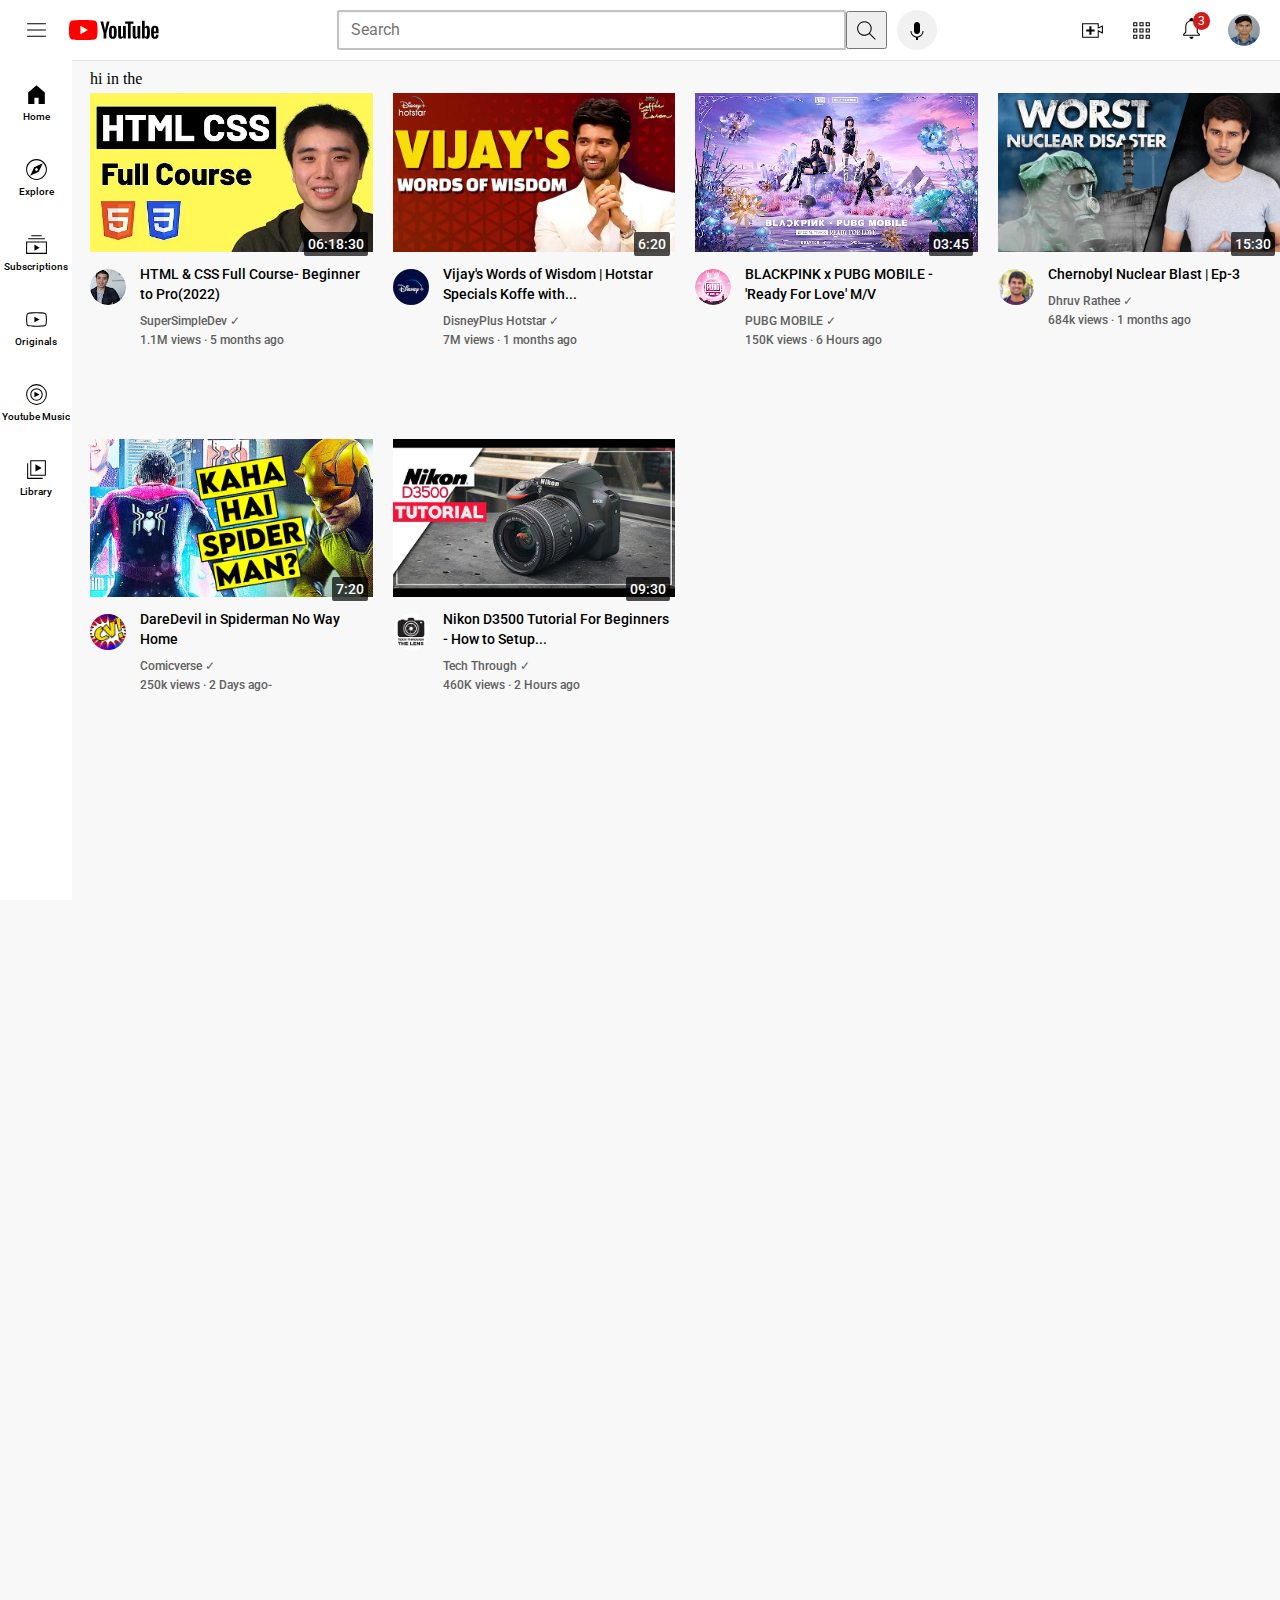
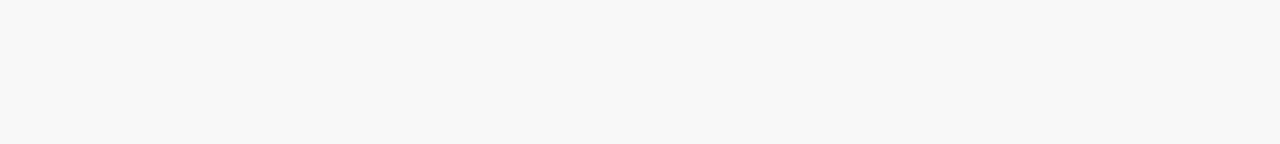
<file: index.html>
<!DOCTYPE html>
<html>
        <head>
        <title>Youtube Clone</title>
        <link rel="preconnect" href="https://fonts.googleapis.com">
        <link rel="preconnect" href="https://fonts.gstatic.com" crossorigin>
        <link href="https://fonts.googleapis.com/css2?family=Roboto:wght@400;500&display=swap" rel="stylesheet">
        <link rel="stylesheet" href="yt.css">
        <link rel="stylesheet" href="header.css">  
        
</head>
    <body style="padding-bottom: 1000px;">
        <div>hi in the</div>
                    <div class="header">
                        <div class="left-section">
                            <img src="ICONS/hamburger-menu.svg" class="hamburger-menu">  
                            <img src="ICONS/youtube-logo.svg" class="yt-logo">
                        </div>
                        <div class="middle-section">
                            <input class="search-bar" type="text" placeholder="Search">
                            <button class="search-button" >
                                <img src="ICONS/search.svg" class="search-icon">
                                <div class="tooltip">Search</div>
                            </button>
                            <button class="voice-search-button">
                                <img src="ICONS/voice-search-icon.svg" class="voice-search-icon">
                                <div class="tooltip">Voice Search</div>
                            </button>
                        </div>
                        <div class="right-section">
                            <img src="ICONS/upload.svg" class="upload-icon">
                            <div class="tooltip">Upload</div>
                            <img src="ICONS/youtube-apps.svg" class="youtube-apps-icon">
                            <div class="tooltip">Youtube Apps</div>
                            <div class="notification-icon">
                                <img src="ICONS/notifications.svg" class="youtube-notifications-icon"> 
                                <div class="tooltip">Notifications</div>
                            <div class="notification-count">3</div>
                            </div>
                            <img src="ICONS/mychannel.jpg" class="mychannel">
                            <div class="tooltip">My Channel</div>
                        </div>
                    </div>
                    <div class="side-bar">
                        <div class="sidebar-link">
                            <img src="ICONS/home.svg" id="yt-home">
                            <div>Home</div>
                        </div>
                        <div class="sidebar-link">
                            <img src="ICONS/explore.svg" id="yt-explore"> 
                            <div>Explore</div>
                        </div>
                        <div class="sidebar-link">
                            <img src="ICONS/subscriptions.svg" id="yt-subscription">
                            <div>Subscriptions</div> 
                        </div>
                        <div class="sidebar-link">
                            <img src="ICONS/originals.svg" id="yt-originals">
                            <div>Originals</div>
                        </div>
                        <div class="sidebar-link">
                            <img src="ICONS/youtube-music.svg" id="yt-music">
                            <div>Youtube Music</div>
                        </div>
                        <div class="sidebar-link">
                            <img src="ICONS/library.svg" id="yt-library">
                            <div>Library</div>
                        </div>
                    </div>

        <div class="home-grid">
                    <div class="video-preview">
                        <div class="top">
                            <img src="img/nail.webp" class="nail">
                            <div class="time"> 06:18:30</div>
                        </div>
                        <div class="video-info">
                            <div class="image">
                                <img class="pfp" src="img/th1.jpg">
                            </div>
                                <div class="nest">
                                    <p class="title">
                                        HTML & CSS Full Course- Beginner to Pro(2022)
                                    </p>
                                    <p class="author">
                                        SuperSimpleDev &#10003;
                                    </p>    
                                    <p class="meta">
                                        1.1M views &#183; 5 months ago
                                    </p>
                            </div>
                        </div>
                    </div>

                    <div class="video-preview">
                        <div class="top">
                            <img src="img/yt1.webp" class="nail">
                            <div class="time">6:20</div>
                        </div>
                        <div class="video-info">
                            <div class="image">
                                <img src="img/th2.jpg" class="pfp">
                            </div>
                                <div class="nest">
                                    <p class="title">
                                        Vijay's Words of Wisdom | Hotstar Specials Koffe with...
                                    </p>
                                    <p class="author">
                                        DisneyPlus Hotstar &#10003;
                                    </p>    
                                    <p class="meta">
                                        7M views &#183; 1 months ago
                                    </p>
                                </div>
                        </div>
                    </div> 

                    <div class="video-preview">
                        <div class="top">
                            <img src="img/yt2.webp" class="nail">
                            <div class="time"> 03:45</div>
                        </div>
                        <div class="video-info">
                            <div class="image">
                                <img class="pfp" src="img/th3.jpg">
                            </div>
                                <div class="nest">
                                    <p class="title">
                                        BLACKPINK x PUBG MOBILE - 'Ready For Love' M/V
                                    </p>
                                    <p class="author">
                                        PUBG MOBILE &#10003;
                                    </p>    
                                    <p class="meta">
                                        150K views &#183; 6 Hours ago
                                    </p>
                                </div>
                        </div>
                    </div>  
                    <div class="video-preview">
                        <div class="top">
                            <img src="img/yt3.webp" class="nail">
                            <div class="time"> 15:30</div>
                        </div>
                        <div class="video-info">
                            <div class="image">
                                <img class="pfp" src="img/th4.jpg">
                            </div>
                                <div class="nest">
                                    <p class="title">
                                        Chernobyl Nuclear Blast | Ep-3
                                    </p>
                                    <p class="author">
                                        Dhruv Rathee &#10003;
                                    </p>    
                                    <p class="meta">
                                        684k views &#183; 1 months ago
                                    </p>
                                </div>
                            </div>    
                    </div>  
                    <div class="video-preview">
                        <div class="top">
                            <img src="img/yt4.webp" class="nail">
                            <div class="time"> 7:20</div>
                        </div>
                        <div class="video-info">
                            <div class="image">
                                <img class="pfp" src="img/th5.jpg">
                            </div>
                                <div class="nest">
                                    <p class="title">
                                        DareDevil in Spiderman No Way Home
                                    </p>
                                    <p class="author">
                                        Comicverse &#10003;
                                    </p>    
                                    <p class="meta">
                                        250k views &#183; 2 Days ago-
                                    </p>
                                </div>
                        </div>   
                    </div>  
                    <div class="video-preview">
                        <div class="top">
                            <img src="img/yt5.webp" class="nail">
                            <div class="time"> 09:30</div>
                        </div>
                            <div class="video-info">
                                <div class="image">
                                    <img class="pfp" src="img/th6.jpg">
                                </div>
                                    <div class="nest">
                                        <p class="title">
                                            Nikon D3500 Tutorial For Beginners - How to Setup...
                                        </p>
                                        <p class="author">
                                            Tech Through &#10003;
                                        </p>    
                                        <p class="meta">
                                            460K views &#183; 2 Hours ago
                                        </p>
                                    </div>
                            </div>
                    </div>
                </div>
                
    </body>
</html>
</file>
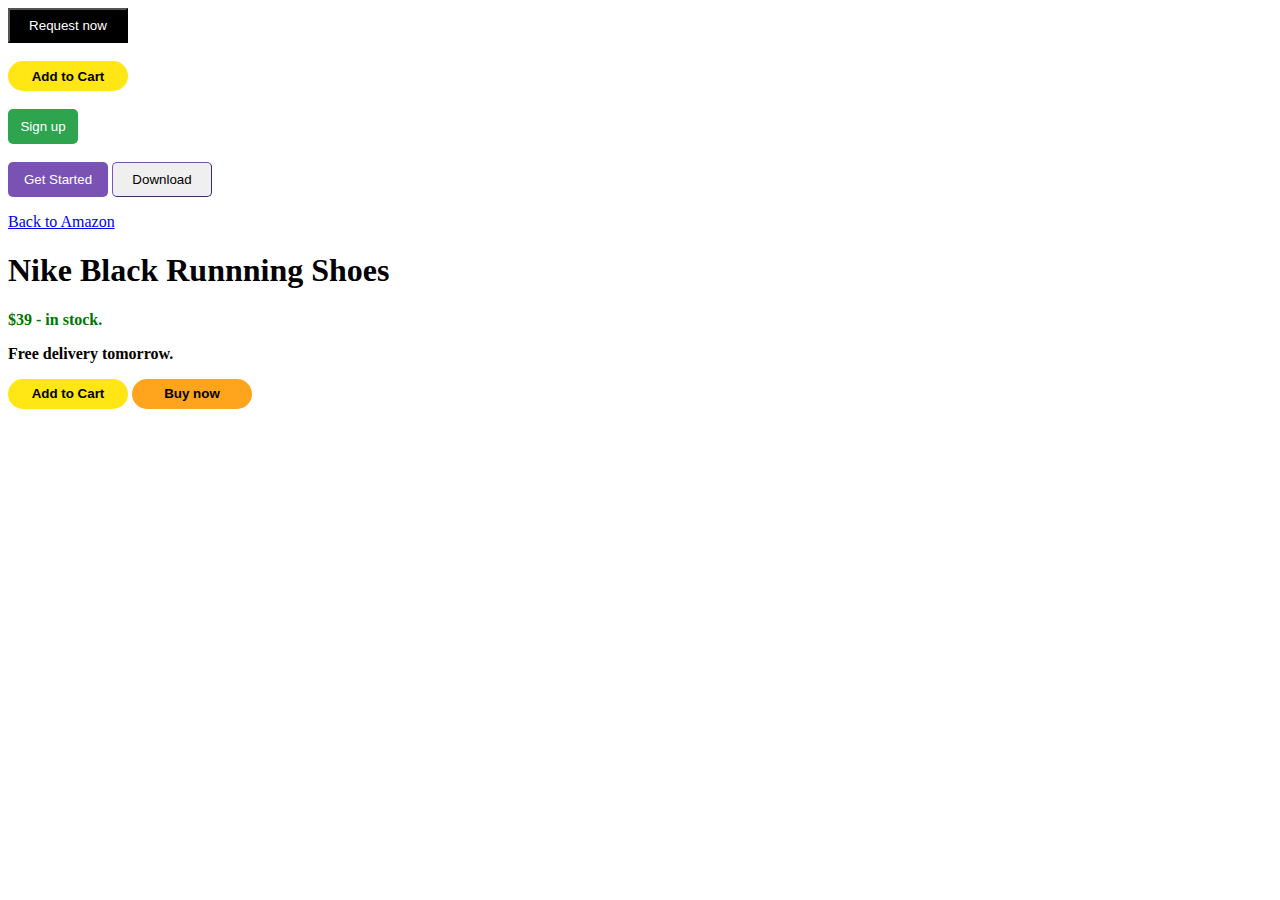
<file: web file/buttons.html>
<html>
<head><link rel="stylesheet" href="c.css">
<title>
    Buttons
</title>

</head>
<body>
<button class="req"> Request now </button>
<br><br>

<button class="cart"> Add to Cart </button>
<br><br>

<button class="sign"> Sign up </button>
<br><br>

<button class="boot"> Get Started</button>
<button class="get">Download </button>

<p> <a href="amazon.com">Back to Amazon</a></p>

<h1>Nike Black Runnning Shoes</h1>
<p class="d">$39 - in stock.</p>
<p style="font-weight: bold;">Free delivery tomorrow.</p>
<button class="cart">Add to Cart</button>
<button class="buy">Buy now</button>
</body>
</html>
</file>
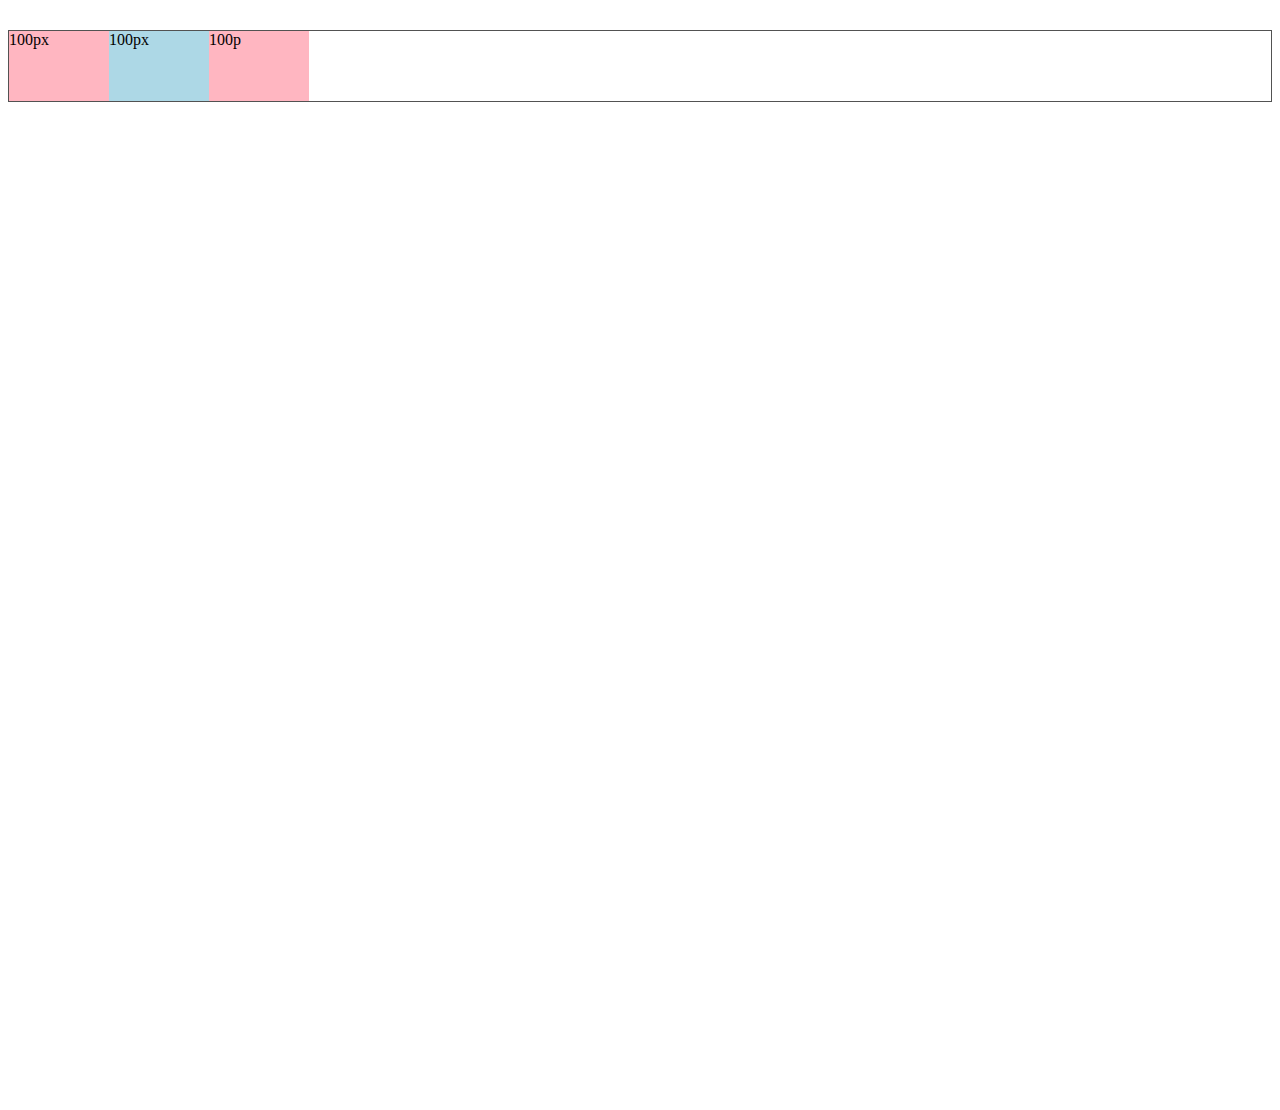
<file: web file/grid.html>
<!DOCTYPE html>
  <html>
  <head>
    <title>
    CSS Grid
    </title>
    <link rel="stylesheet" href="gridd.css">
  </head>
    <body style="padding-bottom:1000px;">

    <div class="flex">
      <div class="one" style="width: 100px;">100px </div>
      <div class="two" style="width: 100px;">100px </div>
      <div class="one" style="width: 100px;">100p </div>
      
    </div>

  
    </body>
  </html>
</file>
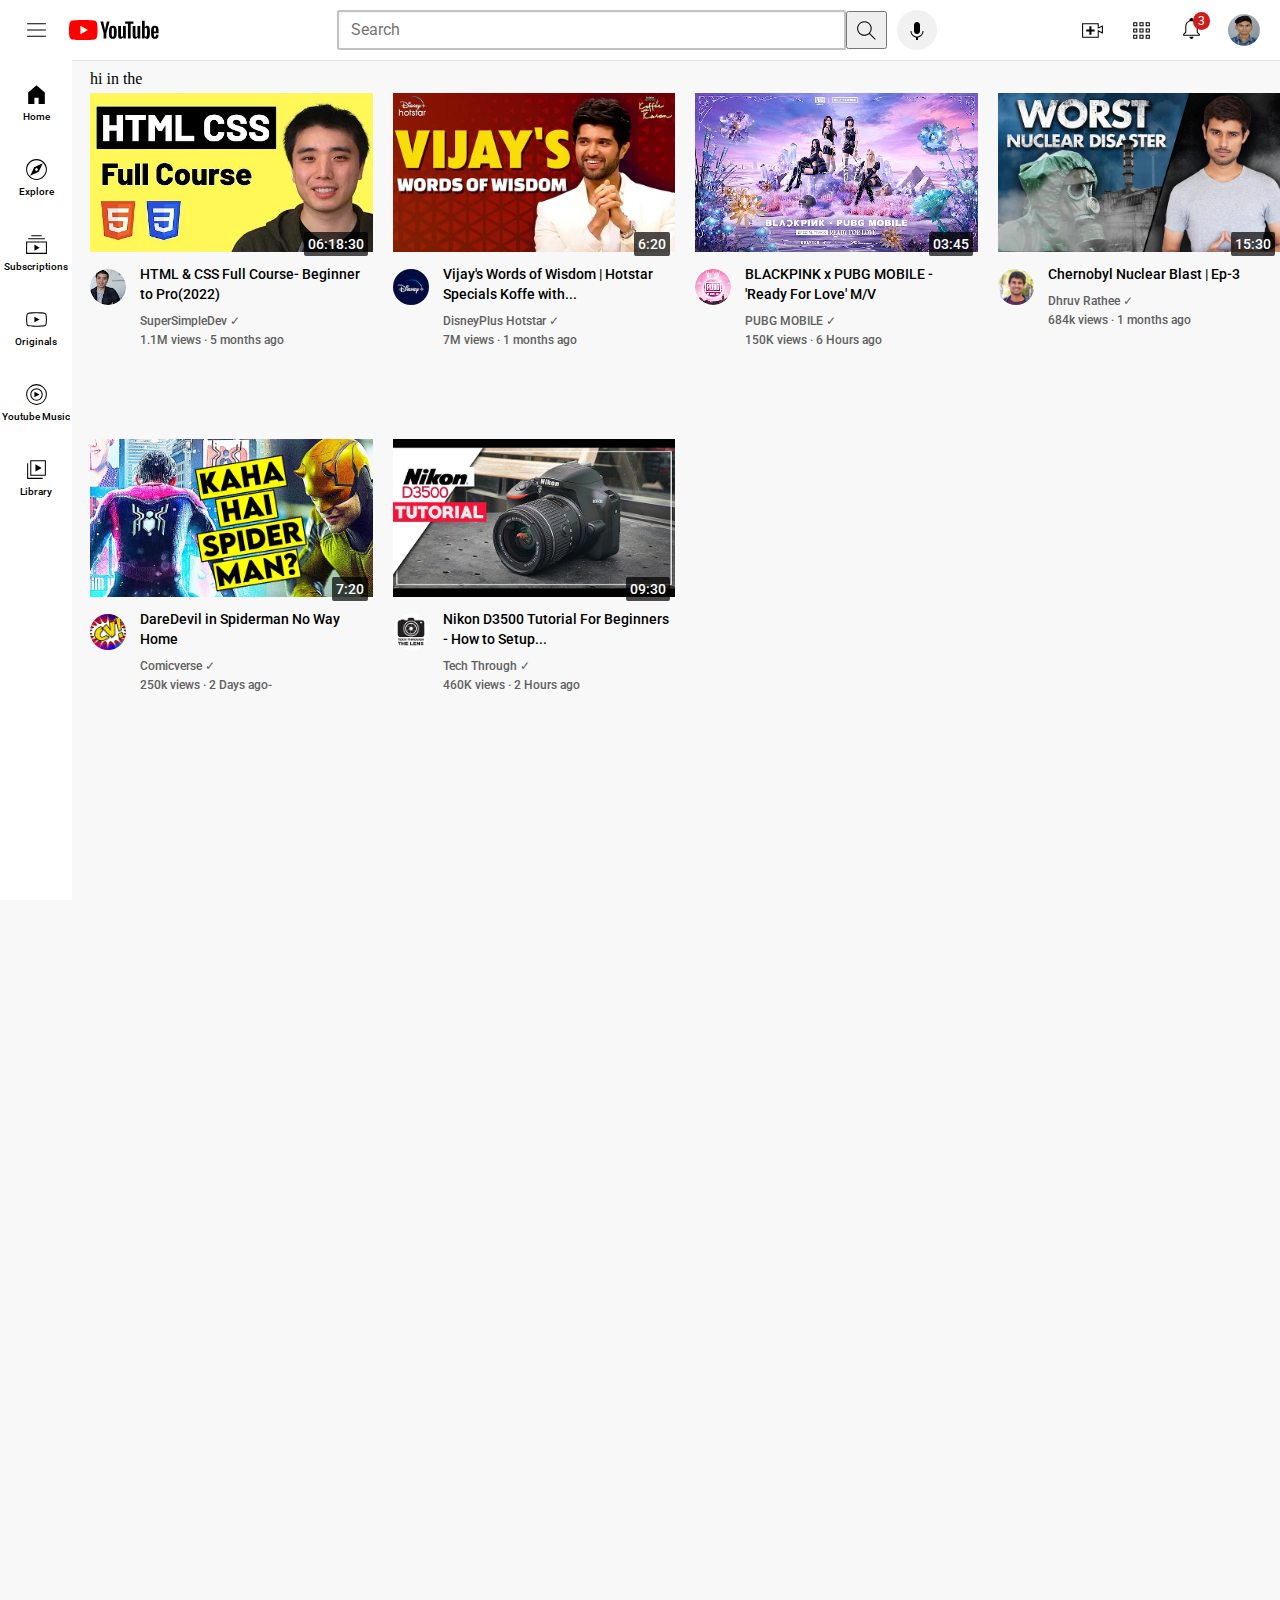
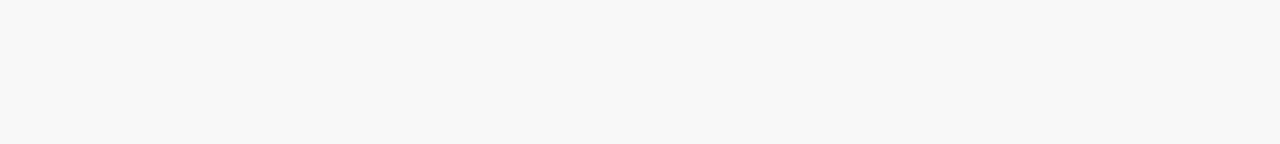
<file: web file/yt clone.html>
<!DOCTYPE html>
<html>
        <head>
        <title>Youtube Clone</title>
        <link rel="preconnect" href="https://fonts.googleapis.com">
        <link rel="preconnect" href="https://fonts.gstatic.com" crossorigin>
        <link href="https://fonts.googleapis.com/css2?family=Roboto:wght@400;500&display=swap" rel="stylesheet">
        <link rel="stylesheet" href="yt.css">
        <link rel="stylesheet" href="header.css">  
        
</head>
    <body style="padding-bottom: 1000px;">
        <div>hi in the</div>
                    <div class="header">
                        <div class="left-section">
                            <img src="ICONS/hamburger-menu.svg" class="hamburger-menu">  
                            <img src="ICONS/youtube-logo.svg" class="yt-logo">
                        </div>
                        <div class="middle-section">
                            <input class="search-bar" type="text" placeholder="Search">
                            <button class="search-button" >
                                <img src="ICONS/search.svg" class="search-icon">
                                <div class="tooltip">Search</div>
                            </button>
                            <button class="voice-search-button">
                                <img src="ICONS/voice-search-icon.svg" class="voice-search-icon">
                                <div class="tooltip">Voice Search</div>
                            </button>
                        </div>
                        <div class="right-section">
                            <img src="ICONS/upload.svg" class="upload-icon">
                            <div class="tooltip">Upload</div>
                            <img src="ICONS/youtube-apps.svg" class="youtube-apps-icon">
                            <div class="tooltip">Youtube Apps</div>
                            <div class="notification-icon">
                                <img src="ICONS/notifications.svg" class="youtube-notifications-icon"> 
                                <div class="tooltip">Notifications</div>
                            <div class="notification-count">3</div>
                            </div>
                            <img src="ICONS/mychannel.jpg" class="mychannel">
                            <div class="tooltip">My Channel</div>
                        </div>
                    </div>
                    <div class="side-bar">
                        <div class="sidebar-link">
                            <img src="ICONS/home.svg" id="yt-home">
                            <div>Home</div>
                        </div>
                        <div class="sidebar-link">
                            <img src="ICONS/explore.svg" id="yt-explore"> 
                            <div>Explore</div>
                        </div>
                        <div class="sidebar-link">
                            <img src="ICONS/subscriptions.svg" id="yt-subscription">
                            <div>Subscriptions</div> 
                        </div>
                        <div class="sidebar-link">
                            <img src="ICONS/originals.svg" id="yt-originals">
                            <div>Originals</div>
                        </div>
                        <div class="sidebar-link">
                            <img src="ICONS/youtube-music.svg" id="yt-music">
                            <div>Youtube Music</div>
                        </div>
                        <div class="sidebar-link">
                            <img src="ICONS/library.svg" id="yt-library">
                            <div>Library</div>
                        </div>
                    </div>

        <div class="home-grid">
                    <div class="video-preview">
                        <div class="top">
                            <img src="img/nail.webp" class="nail">
                            <div class="time"> 06:18:30</div>
                        </div>
                        <div class="video-info">
                            <div class="image">
                                <img class="pfp" src="img/th1.jpg">
                            </div>
                                <div class="nest">
                                    <p class="title">
                                        HTML & CSS Full Course- Beginner to Pro(2022)
                                    </p>
                                    <p class="author">
                                        SuperSimpleDev &#10003;
                                    </p>    
                                    <p class="meta">
                                        1.1M views &#183; 5 months ago
                                    </p>
                            </div>
                        </div>
                    </div>

                    <div class="video-preview">
                        <div class="top">
                            <img src="img/yt1.webp" class="nail">
                            <div class="time">6:20</div>
                        </div>
                        <div class="video-info">
                            <div class="image">
                                <img src="img/th2.jpg" class="pfp">
                            </div>
                                <div class="nest">
                                    <p class="title">
                                        Vijay's Words of Wisdom | Hotstar Specials Koffe with...
                                    </p>
                                    <p class="author">
                                        DisneyPlus Hotstar &#10003;
                                    </p>    
                                    <p class="meta">
                                        7M views &#183; 1 months ago
                                    </p>
                                </div>
                        </div>
                    </div> 

                    <div class="video-preview">
                        <div class="top">
                            <img src="img/yt2.webp" class="nail">
                            <div class="time"> 03:45</div>
                        </div>
                        <div class="video-info">
                            <div class="image">
                                <img class="pfp" src="img/th3.jpg">
                            </div>
                                <div class="nest">
                                    <p class="title">
                                        BLACKPINK x PUBG MOBILE - 'Ready For Love' M/V
                                    </p>
                                    <p class="author">
                                        PUBG MOBILE &#10003;
                                    </p>    
                                    <p class="meta">
                                        150K views &#183; 6 Hours ago
                                    </p>
                                </div>
                        </div>
                    </div>  
                    <div class="video-preview">
                        <div class="top">
                            <img src="img/yt3.webp" class="nail">
                            <div class="time"> 15:30</div>
                        </div>
                        <div class="video-info">
                            <div class="image">
                                <img class="pfp" src="img/th4.jpg">
                            </div>
                                <div class="nest">
                                    <p class="title">
                                        Chernobyl Nuclear Blast | Ep-3
                                    </p>
                                    <p class="author">
                                        Dhruv Rathee &#10003;
                                    </p>    
                                    <p class="meta">
                                        684k views &#183; 1 months ago
                                    </p>
                                </div>
                            </div>    
                    </div>  
                    <div class="video-preview">
                        <div class="top">
                            <img src="img/yt4.webp" class="nail">
                            <div class="time"> 7:20</div>
                        </div>
                        <div class="video-info">
                            <div class="image">
                                <img class="pfp" src="img/th5.jpg">
                            </div>
                                <div class="nest">
                                    <p class="title">
                                        DareDevil in Spiderman No Way Home
                                    </p>
                                    <p class="author">
                                        Comicverse &#10003;
                                    </p>    
                                    <p class="meta">
                                        250k views &#183; 2 Days ago-
                                    </p>
                                </div>
                        </div>   
                    </div>  
                    <div class="video-preview">
                        <div class="top">
                            <img src="img/yt5.webp" class="nail">
                            <div class="time"> 09:30</div>
                        </div>
                            <div class="video-info">
                                <div class="image">
                                    <img class="pfp" src="img/th6.jpg">
                                </div>
                                    <div class="nest">
                                        <p class="title">
                                            Nikon D3500 Tutorial For Beginners - How to Setup...
                                        </p>
                                        <p class="author">
                                            Tech Through &#10003;
                                        </p>    
                                        <p class="meta">
                                            460K views &#183; 2 Hours ago
                                        </p>
                                    </div>
                            </div>
                    </div>
                </div>
                
    </body>
</html>
</file>
<file: yt.css>
body{
    margin: 0;
    background-color: rgb(248, 248, 248);
    padding-top: 70px;
    padding-left: 90px;
   }

   p{
    margin-bottom: 0;
    font-family: 'Roboto', sans-serif;
   }

   .home-grid{
    display: grid;
    grid-template-columns: 1fr 1fr 1fr 1fr ;
    column-gap: 20px;
    row-gap: 30px;
    row-gap: 40px;
    margin-top: 5px;
   }

   .video-preview{
    cursor: pointer;
    max-height: 350px;
    min-height: 100px;
   }

   .nail{
    object-fit:contain ;
    width: 100%;
    height: 100%;
    border-radius: ;
    object-position: right; 
    margin-bottom: 8px;
   }

   .top{
    position: relative;
    margin-bottom: 0px;

   }

   .time{
    background-color: rgba(0, 0, 0, 0.7);
    color: white;
    font-size: 14px;
    border-radius: 2px;
    position: absolute;
    right: 5px;
    bottom: 8px;
    font-family: 'Roboto', 'Arial';
    font-weight: 500;
    padding: 4px;
   }

   .video-info{
    display: grid;
    grid-template-columns: 50px 1fr;
    
   }

   .nest{
   
   }

   .title{
    font-weight:500;
    width:100%;
    font-family:'Roboto', 'sans-serif';
    margin-top:0;
    margin-bottom:5px;
    font-size: 14px;
    line-height: 20px;
    vertical-align: top;
    margin-bottom: 10px;
   }

   .image{
    display: inline-block;
    vertical-align: top;
    width: 36px;
    margin-top: 5px;
   }

   .meta,
   .author{
    color: rgb(96,96,96);
    margin-top: 5px;
    font-size: 12px;
    font-weight: 500;
    font-family: 'Roboto', 'Arial';
   }

   .image{
    height: 130px;
   }

   .pfp{
    margin-left: 0; 
    width: 100%;
    border-radius: 50px;
   }
</file>
<file: header.css>
.header{
  height: 60px;
  display: flex;
  flex-direction: row;
  justify-content: space-between;
  position: fixed;
  right: 0;
  left: 0;
  top: 0;
  background-color: white;
  border-bottom-width: 1px;
  border-bottom-style: solid;
  border-bottom-color:rgb(226, 226, 226) ;
  z-index: 100;
  }

  .left-section{
  display: flex;
  align-items: center;
  }

  .hamburger-menu{
  height: 25px;
  margin-left: 24px;
  margin-right: 20px;

  }

  .yt-logo{
  height: 20px;
  }

  .middle-section{
  margin-left: 70px;
  margin-right: 35px;
  max-width: 600px;
  display: flex;
  align-items: center;
  flex: 1;
  }

  .search-bar{
  flex: 1;
  width: 0;
  height: 34px;
  border-color: rgb(194, 194, 194);
  border-style: solid;
  border-width: 2px;
  font-size: 16px;
  border-radius: 2px;
  box-shadow: inset 1px 1px 3px rgba(0, 0, 0, 0.05);
  }

  .search-bar::placeholder{
  font-family: 'Roboto', 'Arial';
  font-size: 16px;
  padding-left: 10px;
  }

  .search-button
  .voice-search-button
  .upload-icon
  .youtube-apps-icon
  .youtube-notifications-icon
  .mychannel{
  height: 40px;
  width: 60px;
  background-color: rgb(240, 240, 240);
  border: 1px;
  border-style: solid;
  border-color: rgb(194, 194, 194);
  margin-left: -3px;
  position: relative;

  }

  .tooltip{
    position: absolute;
    background-color: rgb(90, 90, 90);
    color: white;
    padding-top: 4px;
    padding-left: 8px;
    padding-right: 8px;
    padding-bottom: 4px;
    border-radius: 6px;
    font-size: 12px;
    bottom: -30px;
    opacity: 0;
    transition: opacity 0.5sec ;
    pointer-events: none;
  }

  .search-button:hover .tooltip{
    opacity: 1;
  }

  .search-icon{
    height: 25px;
    margin-top: 4px;
  }

  .voice-search-button{
  height: 40px;
  width: 40px;
  border-radius: 20px;
  border-style: none;
  margin-left: 10px;
  background-color: rgb(241, 241, 241);
  }

  .voice-search-icon{
  height: 24px;
  margin-top: 4px;
  }

  .right-section{
  width: 180px;
  display: flex;
  justify-content: space-between;
  align-items: center;
  flex-shrink: 0;
  margin-right: 20px;
  }

  .upload-icon{
  height: 25px;
  }

  .youtube-apps-icon{
  height: 25px;
  }

  .youtube-notifications-icon{
  height: 25px;
  }

  .notification-icon{
    position: relative;
  }

  .notification-count{
    position: absolute;
    top: -4px;
    background-color: rgb(205, 29, 29);
    color: white;
    font-family: 'Roboto','Arial';
    font-size: 12px;
    padding-right: 5px;
    padding-left: 5px;
    padding-top: 2px;
    padding-bottom: 2px;
    border-radius: 50px;
    right: -6px;
  }

  .mychannel{
  height: 32px;
  width: 32px;
  border-radius: 16px;
  }

  .side-bar{
    margin-top:60px ;
    position: fixed;
    background-color: rgb(255, 255, 255);
    top: 0;
    left: 0;
    bottom: 0;
    width: 72px;
    z-index: 200;
    padding-top: 5px;
  }

  .sidebar-link{
    background-color: rgb(255, 255, 255);
    height: 74px;
    margin-bottom: 1px;
    display: flex;
    justify-content: center;
    align-items: center;
    flex-direction: column;
    cursor: pointer;
  }

  .sidebar-link img{
    height: 25px;
    margin-bottom: 4px;
  }

  .sidebar-link div{
    font-family: 'Roboto';
    font-size: 10px;
    font-weight: 500;

  }

  .sidebar-link:hover{
    background-color: rgb(239, 239, 239);
  }
</file>
<file: web file/c.css>
.req{
    color:white;
      background-color:black;
      height:35px;
      width:120px
    }
    .cart{
      color: black;
      background-color:rgb(255,230,20);
      border:none;
      border-radius:20px;
      height:30px;
      width:120px;
      font-weight:bold;
      cursor: pointer;
    }
    
    .sign{
      color:white;
      background-color:rgb(46,164,79);
      border:none;
      border-radius:5px;
      height:35px;
      width:70px;
      
    }
    
    .boot{
      background-color:rgb(121,82,179);
      color:white;
      border:none;
      height:35px;
      width:100px;
      border-radius:5px
    }
    
    .get{
      background-color:
      color:rgb(121,82,179);
      border-width:thin;
      border-color:rgb(121,82,179);
      height:35px;
      width:100px;
      border-radius:5px
    }

    .d{
        color:rgb(0,118,0);
        font-weight: bold;
    }

    .buy{
        color: black;
        border:none;
        border-radius:20px;
        height:30px;
        width:120px;
        font-weight:bold;
        background-color: rgb(255,164,28);
        cursor: pointer;
    }

    .buy:hover{
        background-color: white;
        color: rgb(0, 0, 0);
        box-shadow: 3px 3px 10px rgb(65, 65, 65);
        transition: 0.15s;
    }

    .cart:hover{
        background-color: white;
        color: rgb(0, 0, 0);
        box-shadow: 3px 3px 10px rgb(255, 206, 132);
        transition: 0.15s;
    }
</file>
<file: web file/gridd.css>
h{
 font-family: system-ui, -apple-system, BlinkMacSystemFont, 'Segoe UI', Roboto, Oxygen, Ubuntu, Cantarell, 'Open Sans', 'Helvetica Neue', sans-serif;
}
.flex{
display: flex;
flex-direction: row;
margin-top: 30px;
height: 70px;
border-width: 1px;
border-style: solid;
border-color: rgb(82, 82, 82);
justify-content: cent<er;
}

.one{
 background-color:lightpink;
}

.two{
 background-color: lightblue;
}
</file>
<file: web file/yt.css>
body{
    margin: 0;
    background-color: rgb(248, 248, 248);
    padding-top: 70px;
    padding-left: 90px;
   }

   p{
    margin-bottom: 0;
    font-family: 'Roboto', sans-serif;
   }

   .home-grid{
    display: grid;
    grid-template-columns: 1fr 1fr 1fr 1fr ;
    column-gap: 20px;
    row-gap: 30px;
    row-gap: 40px;
    margin-top: 5px;
   }

   .video-preview{
    cursor: pointer;
    max-height: 350px;
    min-height: 100px;
   }

   .nail{
    object-fit:contain ;
    width: 100%;
    height: 100%;
    border-radius: ;
    object-position: right; 
    margin-bottom: 8px;
   }

   .top{
    position: relative;
    margin-bottom: 0px;

   }

   .time{
    background-color: rgba(0, 0, 0, 0.7);
    color: white;
    font-size: 14px;
    border-radius: 2px;
    position: absolute;
    right: 5px;
    bottom: 8px;
    font-family: 'Roboto', 'Arial';
    font-weight: 500;
    padding: 4px;
   }

   .video-info{
    display: grid;
    grid-template-columns: 50px 1fr;
    
   }

   .nest{
   
   }

   .title{
    font-weight:500;
    width:100%;
    font-family:'Roboto', 'sans-serif';
    margin-top:0;
    margin-bottom:5px;
    font-size: 14px;
    line-height: 20px;
    vertical-align: top;
    margin-bottom: 10px;
   }

   .image{
    display: inline-block;
    vertical-align: top;
    width: 36px;
    margin-top: 5px;
   }

   .meta,
   .author{
    color: rgb(96,96,96);
    margin-top: 5px;
    font-size: 12px;
    font-weight: 500;
    font-family: 'Roboto', 'Arial';
   }

   .image{
    height: 130px;
   }

   .pfp{
    margin-left: 0; 
    width: 100%;
    border-radius: 50px;
   }
</file>
<file: web file/header.css>
.header{
  height: 60px;
  display: flex;
  flex-direction: row;
  justify-content: space-between;
  position: fixed;
  right: 0;
  left: 0;
  top: 0;
  background-color: white;
  border-bottom-width: 1px;
  border-bottom-style: solid;
  border-bottom-color:rgb(226, 226, 226) ;
  z-index: 100;
  }

  .left-section{
  display: flex;
  align-items: center;
  }

  .hamburger-menu{
  height: 25px;
  margin-left: 24px;
  margin-right: 20px;

  }

  .yt-logo{
  height: 20px;
  }

  .middle-section{
  margin-left: 70px;
  margin-right: 35px;
  max-width: 600px;
  display: flex;
  align-items: center;
  flex: 1;
  }

  .search-bar{
  flex: 1;
  width: 0;
  height: 34px;
  border-color: rgb(194, 194, 194);
  border-style: solid;
  border-width: 2px;
  font-size: 16px;
  border-radius: 2px;
  box-shadow: inset 1px 1px 3px rgba(0, 0, 0, 0.05);
  }

  .search-bar::placeholder{
  font-family: 'Roboto', 'Arial';
  font-size: 16px;
  padding-left: 10px;
  }

  .search-button
  .voice-search-button
  .upload-icon
  .youtube-apps-icon
  .youtube-notifications-icon
  .mychannel{
  height: 40px;
  width: 60px;
  background-color: rgb(240, 240, 240);
  border: 1px;
  border-style: solid;
  border-color: rgb(194, 194, 194);
  margin-left: -3px;
  position: relative;

  }

  .tooltip{
    position: absolute;
    background-color: rgb(90, 90, 90);
    color: white;
    padding-top: 4px;
    padding-left: 8px;
    padding-right: 8px;
    padding-bottom: 4px;
    border-radius: 6px;
    font-size: 12px;
    bottom: -30px;
    opacity: 0;
    transition: opacity 0.5sec ;
    pointer-events: none;
  }

  .search-button:hover .tooltip{
    opacity: 1;
  }

  .search-icon{
    height: 25px;
    margin-top: 4px;
  }

  .voice-search-button{
  height: 40px;
  width: 40px;
  border-radius: 20px;
  border-style: none;
  margin-left: 10px;
  background-color: rgb(241, 241, 241);
  }

  .voice-search-icon{
  height: 24px;
  margin-top: 4px;
  }

  .right-section{
  width: 180px;
  display: flex;
  justify-content: space-between;
  align-items: center;
  flex-shrink: 0;
  margin-right: 20px;
  }

  .upload-icon{
  height: 25px;
  }

  .youtube-apps-icon{
  height: 25px;
  }

  .youtube-notifications-icon{
  height: 25px;
  }

  .notification-icon{
    position: relative;
  }

  .notification-count{
    position: absolute;
    top: -4px;
    background-color: rgb(205, 29, 29);
    color: white;
    font-family: 'Roboto','Arial';
    font-size: 12px;
    padding-right: 5px;
    padding-left: 5px;
    padding-top: 2px;
    padding-bottom: 2px;
    border-radius: 50px;
    right: -6px;
  }

  .mychannel{
  height: 32px;
  width: 32px;
  border-radius: 16px;
  }

  .side-bar{
    margin-top:60px ;
    position: fixed;
    background-color: rgb(255, 255, 255);
    top: 0;
    left: 0;
    bottom: 0;
    width: 72px;
    z-index: 200;
    padding-top: 5px;
  }

  .sidebar-link{
    background-color: rgb(255, 255, 255);
    height: 74px;
    margin-bottom: 1px;
    display: flex;
    justify-content: center;
    align-items: center;
    flex-direction: column;
    cursor: pointer;
  }

  .sidebar-link img{
    height: 25px;
    margin-bottom: 4px;
  }

  .sidebar-link div{
    font-family: 'Roboto';
    font-size: 10px;
    font-weight: 500;

  }

  .sidebar-link:hover{
    background-color: rgb(239, 239, 239);
  }
</file>
